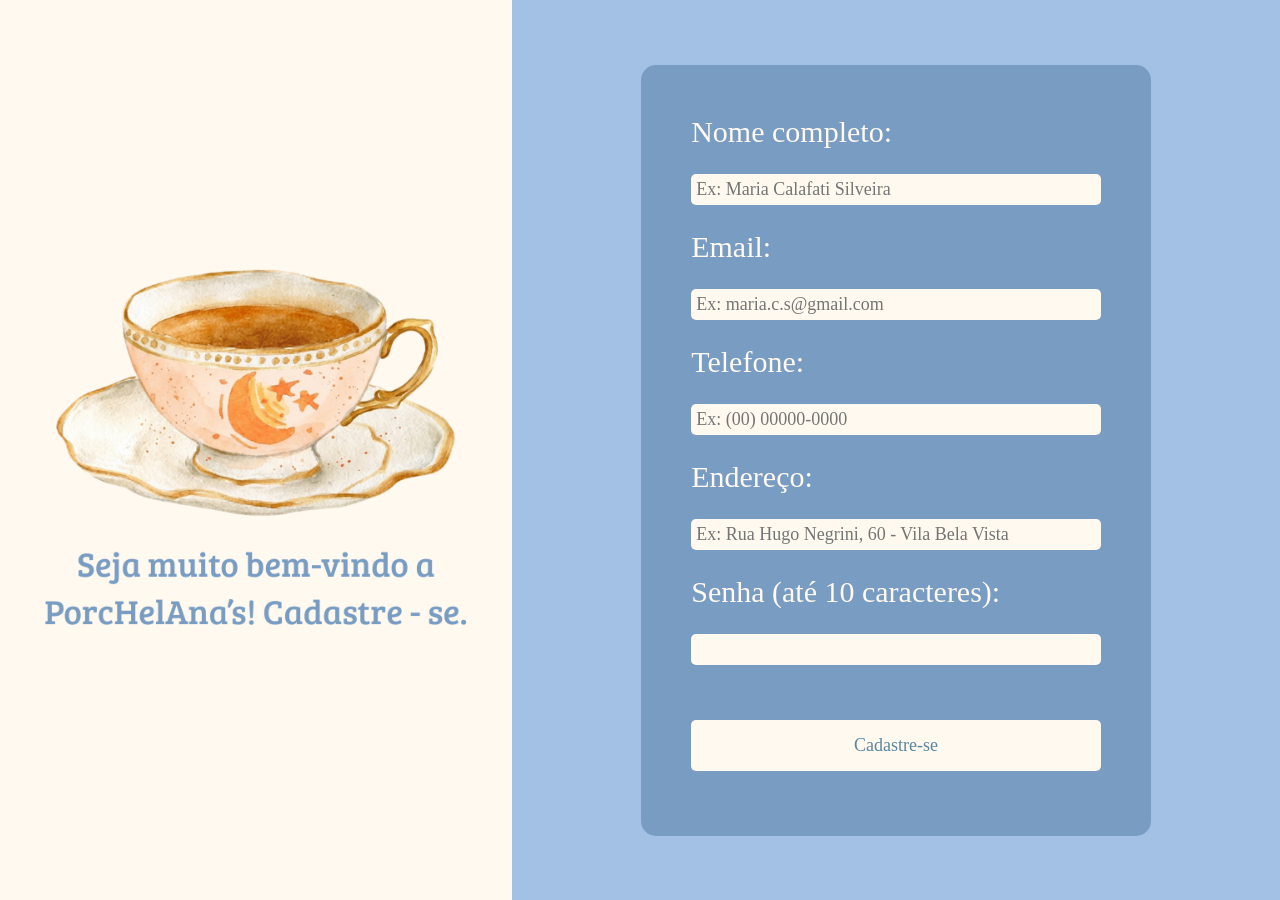
<file: templates/cadastro.html>
<!DOCTYPE html>
<html lang="en">
<head>
    <meta charset="UTF-8">
    <meta name="viewport" content="width=device-width, initial-scale=1.0">
    <title>Document</title>
    <link rel="stylesheet" href="../static/css/cadastro.css">
</head>
<main>
    <section class="main__container">
    <div class="img__login">
        <img src="../static/img/img_cadastro.png" alt="">
    </div>
    <div class="main__content">
        <form action="/pagina_cadastro", method="post">
        <label>Nome completo:</label>
        <input type="text" name="nome" placeholder="Ex: Maria Calafati Silveira" required>
        
        <label>Email:</label>
        <input type="text" name="email" placeholder="Ex: maria.c.s@gmail.com" required>

        <label>Telefone:</label>
        <input type="text" name="telefone" placeholder="Ex: (00) 00000-0000" required>

        <label>Endereço:</label>
        <input type="text" name="endereco" placeholder="Ex: Rua Hugo Negrini, 60 - Vila Bela Vista" required>
        
        <label>Senha (até 10 caracteres):</label>
        <input type="password" name="senha" maxlength="10" required>
        
        <button type="submit">Cadastre-se</button>
    </form>
    </div>
</main>
</body>
</html>
</file>
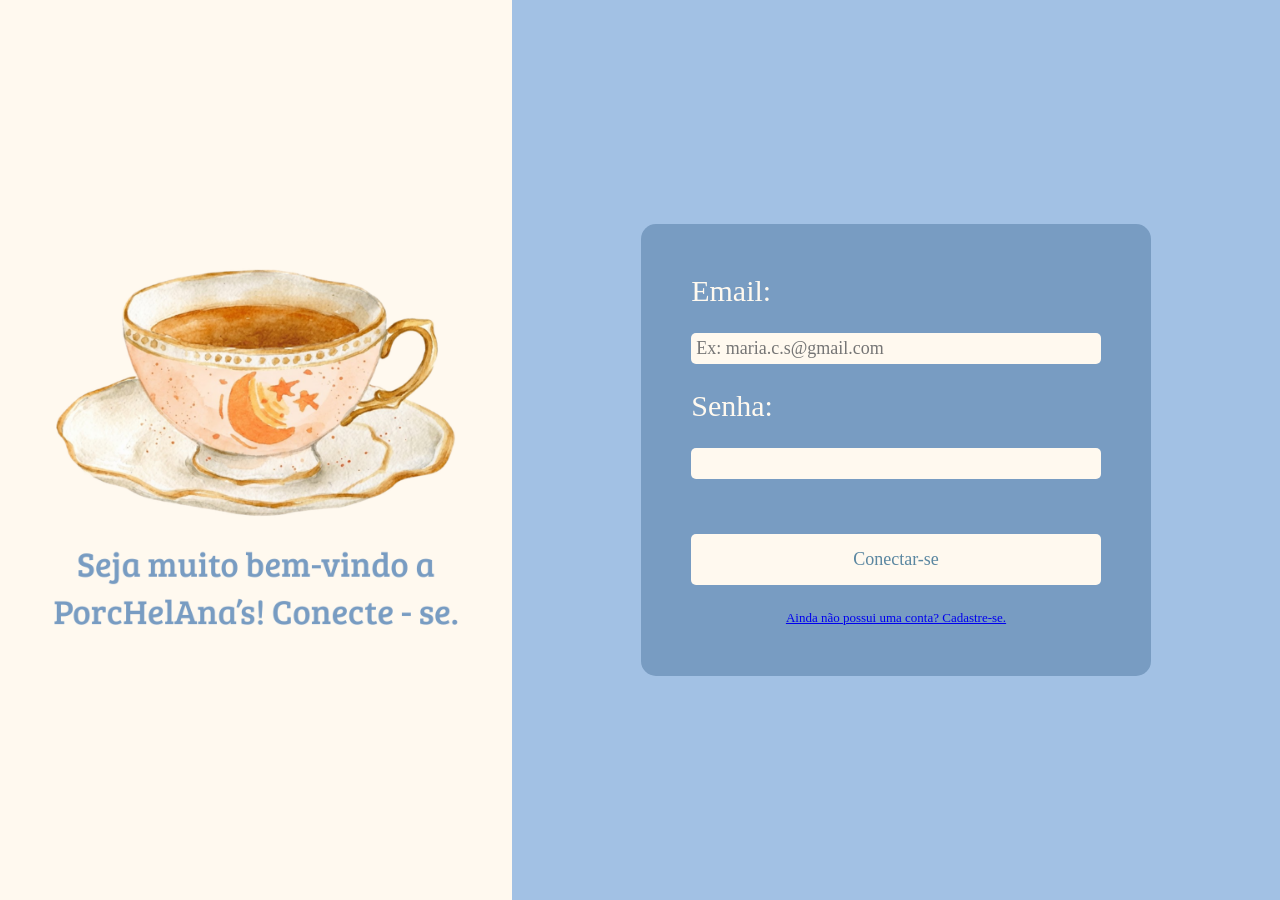
<file: templates/login.html>
<!DOCTYPE html>
<html lang="en">
<head>
    <meta charset="UTF-8">
    <meta name="viewport" content="width=device-width, initial-scale=1.0">
    <title>Document</title>
    <link rel="stylesheet" href="../static/css/login.css">
</head>
<main>
    <section class="main__container">
    <div class="img__login">
        <img src="../static/img/img_login.png" alt="">
    </div>
    <div class="main__content">
        <form action="", method="post">
        
        <label>Email:</label>
        <input type="text" name="email" placeholder="Ex: maria.c.s@gmail.com" required>

        <label>Senha:</label>
        <input type="password" name="senha" required>
        
        <button type="submit">Conectar-se</button>
        <div class="link__cadastro">
                 <a href="/pagina_cadastro">Ainda não possui uma conta? Cadastre-se.</a>   
        </div>

    </form>
    </div>
</main>
</body>
</html>
</file>
<file: static/css/cadastro.css>
* {
    margin: 0;
    padding: 0;
    box-sizing: border-box;
}

/* Transforma o contêiner em um layout flexível ocupando toda a tela */
.main__container {
    display: flex;
    width: 100vw;
    height: 100vh;
}

/* Faz com que a div da imagem ocupe metade da tela (50%) */
.img__login {
    flex: 0 0 40%;
    background-color: #f0f0f0; 
    
    /* MODIFICAÇÃO AQUI: */
    overflow: hidden; /* Esconde o que sobrar da imagem nas laterais */
}

/* Garante que a imagem se ajuste bem ao espaço */
.img__login img {
    /* MODIFICAÇÕES AQUI: */
    width: 100%;            /* Permite que ela cresça na largura se necessário */
    height: 100%;           /* Obriga a imagem a ocupar TODA a altura da div */
    object-fit: cover;      /* Preenche o espaço cortando as sobras sem distorcer */
    object-position: center;/* Centraliza o corte (foca no meio da imagem) */
}

/* Faz com que a div do formulário ocupe a outra metade da tela (50%) */
.main__content {
    flex: 1;
    display: flex;
    flex-direction: column;
    justify-content: center; /* Centraliza o formulário verticalmente */
    align-items: center;     /* Centraliza o formulário horizontalmente */
    padding: 20px;
    background-color: #a2c1e4;

}

/* Estilização básica do formulário para não ficar bagunçado */
.main__content form {
    display: flex;
    flex-direction: column;
    width: 70%;
    background-color: #789cc2;   
    padding: 50px;
    font-size: 30px;
    font-family: 'Georgia', serif; 
    border-radius: 15px;
    gap: 10px;
}

.main__content input{
    background-color: #fff9ef;
    color: #46555e;
    border: none;
    border-radius: 5px;
    padding: 5px;
    font-size: large;
    font-family: 'Georgia', serif; 
}
.main__content button{
    background-color: #fff9ef;
    color: #5B87A1;
    border: none;
    border-radius: 5px;
    margin-top: 30px;
    padding: 15px;
    font-size: large;
    font-family: 'Georgia', serif; 
    cursor: pointer;
}
.main__content label{
    color: #fff9ef;
}
.main__content button:hover{
    background-color: #ffffff;
    color: #5B87A1;
}

.main__content label, 
.main__content input, 
.main__content button {
    margin-bottom: 15px;
}
</file>
<file: static/css/login.css>
* {
    margin: 0;
    padding: 0;
    box-sizing: border-box;
}

/* Transforma o contêiner em um layout flexível ocupando toda a tela */
.main__container {
    display: flex;
    width: 100vw;
    height: 100vh;
}

/* Faz com que a div da imagem ocupe metade da tela (50%) */
.img__login {
    flex: 0 0 40%;
    background-color: #f0f0f0; 
    
    /* MODIFICAÇÃO AQUI: */
    overflow: hidden; /* Esconde o que sobrar da imagem nas laterais */
}

/* Garante que a imagem se ajuste bem ao espaço */
.img__login img {
    /* MODIFICAÇÕES AQUI: */
    width: 100%;            /* Permite que ela cresça na largura se necessário */
    height: 100%;           /* Obriga a imagem a ocupar TODA a altura da div */
    object-fit: cover;      /* Preenche o espaço cortando as sobras sem distorcer */
    object-position: center;/* Centraliza o corte (foca no meio da imagem) */
}

/* Faz com que a div do formulário ocupe a outra metade da tela (50%) */
.main__content {
    flex: 1;
    display: flex;
    flex-direction: column;
    justify-content: center; /* Centraliza o formulário verticalmente */
    align-items: center;     /* Centraliza o formulário horizontalmente */
    padding: 20px;
    background-color:  #a2c1e4;

}

/* Estilização básica do formulário para não ficar bagunçado */
.main__content form {
    display: flex;
    flex-direction: column;
    width: 70%;
    background-color: #789cc2;  
    padding: 50px;
    font-size: 30px;
    font-family: 'Georgia', serif; 
    border-radius: 15px;
    gap: 10px;
}

.main__content input{
    background-color: #fff9ef;
    color: #46555e;
    border: none;
    border-radius: 5px;
    padding: 5px;
    font-size: large;
    font-family: 'Georgia', serif; 
}
.main__content button{
    background-color: #fff9ef;
    color: #5B87A1;
    border: none;
    border-radius: 5px;
    margin-top: 30px;
    padding: 15px;
    font-size: large;
    font-family: 'Georgia', serif; 
    cursor: pointer;
}
.link__cadastro{
    display: flex;
    justify-content: center;
}
.main__content a {
    font-size: small;
}

.main__content label{
    color: #fff9ef;
}
.main__content button:hover{
    background-color: #ffffff;
    color: #5B87A1;
}

.main__content label, 
.main__content input, 
.main__content button {
    margin-bottom: 15px;
}
</file>
